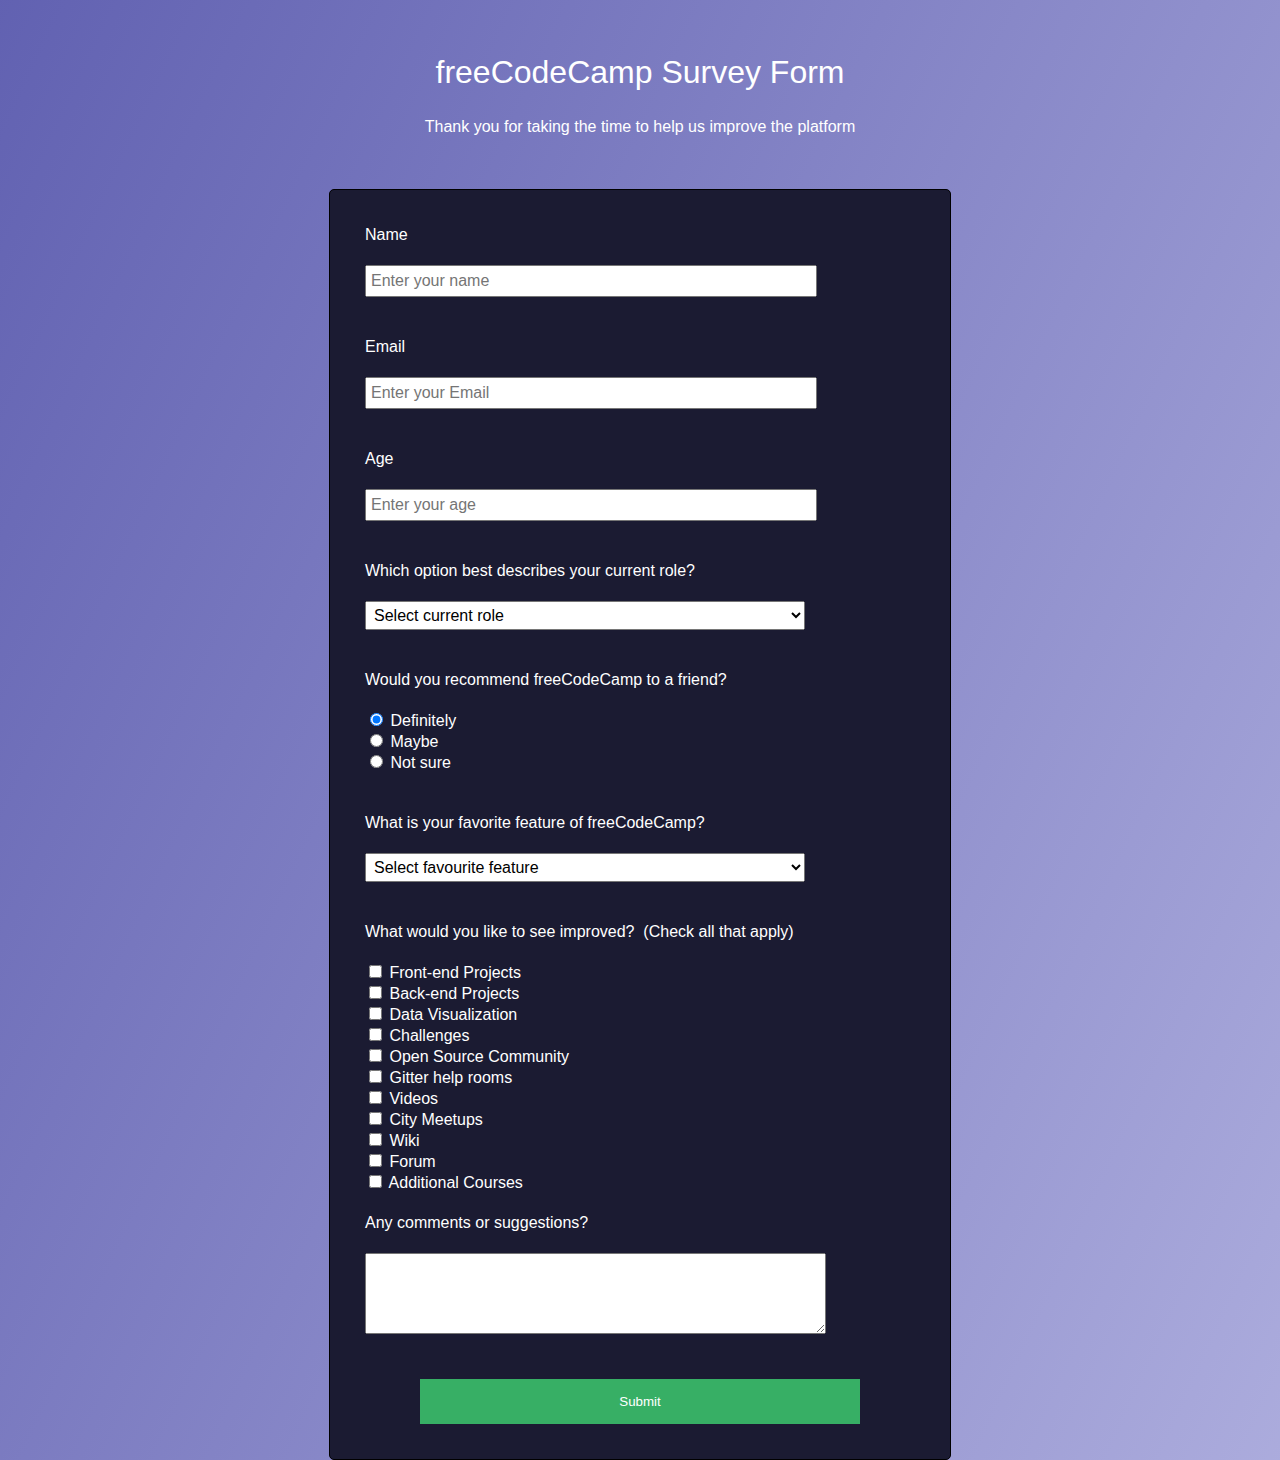
<file: index.html>
<!DOCTYPE html>
<html lang="en">
  <head>
    <meta charset="UTF-8">
    <title>Fork Me! FCC: Test Suite Template</title>
    <link rel="stylesheet" href="css/style.css">
  </head>

  <body>
    <script src="https://cdn.freecodecamp.org/testable-projects-fcc/v1/bundle.js"></script>
    <h1 id="title">freeCodeCamp Survey Form</h1>
    <p id="description">Thank you for taking the time to help us improve the platform</p>   

    <form id="survey-form">
    <label id="name-label" for="name">Name</label><br><br>
    <input id="name" class="input-fields" type="text" placeholder="Enter your name" required><br><br><br>
  
    <label id="email-label" for="email">Email</label><br><br>
    <input id="email" class="input-fields" type="email" placeholder="Enter your Email" required><br><br><br>

    <label id="number-label" for="number">Age</label><br><br>
    <input id="number" class="input-fields" type="number" placeholder="Enter your age"  max="10" min="4" required><br><br><br>

    <label for="dropdown">Which option best describes your current role?</label><br><br>
    <select id="dropdown" name="dropdown" class="input-fields">
      <option value="" selected hidden>Select current role</option>
      <option value="student">Student</option>
      <option value="job">Full Time Job</option>
      <option value="learner">Full Time Learner</option>
      <option value="preferNo">Prefer not to say</option>
      <option value="other">Other</option>
      </select><br><br><br>

      <label for="radio-label">Would you recommend freeCodeCamp to a friend?</label><br><br>
    
      <input id="def" type="radio" value="definitely" name="reccomendation" checked>
      <label for="def">Definitely</label><br>
      <input id="may" type="radio" value="maybe" name="reccomendation">
      <label for="may">Maybe</label><br>
      <input id="nots" type="radio" value="not-sure" name="reccomendation">
      <label for="nots">Not sure</label><br><br><br>
      
    <label for="feature-dropdown">What is your favorite feature of freeCodeCamp?</label><br><br>
    <select id="feature-dropdown" name="feature-dropdown" class="input-fields">
      <option value="" selected hidden>Select favourite feature</option>
      <option value="challenges">Challenges</option>
      <option value="projects">Projects</option>
      <option value="community">Community</option>
      <option value="open-source">Open Source</option>
    </select><br><br><br>
    
    <div id="checkbox-label">
      <label for="checkbox-label">What would you like to see improved? <span>&nbsp(Check all that apply)</span></label><br><br>
      
      <input id="fed" type="checkbox" value="front-end-projects" name="fed">
      <label for="fed">Front-end Projects</label><br>
      
        <input id="bed" type="checkbox" value="back-end-projects" name="bed">
      <label for="bed">Back-end Projects</label><br>
      
      <input id="dtv" type="checkbox" value="data-visualization" name="dtv">
      <label for="dtv">Data Visualization</label><br>
      
      <input id="clg" type="checkbox" value="challenges" name="clg">
      <label for="clg">Challenges</label><br>
      
      <input id="osc" type="checkbox" value="open-source-community" name="osc">
      <label for="osc">Open Source Community</label><br>
            
      <input id="ghr" type="checkbox" value="gitter-help-rooms" name="ghr">
      <label for="ghr">Gitter help rooms</label><br>
      
      <input id="vid" type="checkbox" value="videos" name="vid">
      <label for="vid">Videos</label><br>
      
        <input id="cmu" type="checkbox" value="city-meetups" name="cmu">
      <label for="cmu">City Meetups</label><br>
    
      <input id="wik" type="checkbox" value="wiki" name="wik">
      <label for="wik">Wiki</label><br>
      
      <input id="for" type="checkbox" value="forum" name="for">
      <label for="for">Forum</label><br>
      
      <input id="adc" type="checkbox" value="additional-courses" name="adc">
      <label for="adc">Additional Courses</label><br></div><br>
      <label for="commemt">Any comments or suggestions?</label><br><br>
      <textarea id="comments"  rows="5" cols="55" placeholder="Enter your comment here..."> </textarea><br><br><br>
      <input  id="submit" type="submit">
        


    </form>

    <script  src="js/index.js"></script>
  </body>
</html>
</file>
<file: css/style.css>
body {
    font-family: 'Poppins', sans-serif;
   
    font-size: 1rem;
    font-weight: 400;
    line-height: 1.4;
    color: var(--color-white);
    margin: 0;
    background-image: linear-gradient( 115deg, rgba(58, 58, 158, 0.8), rgba(136, 136, 206, 0.7) ),
     url(https://cdn.freecodecamp.org/testable-projects-fcc/images/survey-form-background.jpeg);
}
header {
    text-align: center;
}

#title {
    font-weight: 500;
    margin-top: 50px;
    text-align: center;
}

#description {
    font-weight: 400;
    margin-bottom: 50px;
    text-align: center;
}

#survey-form {
    line-height: 1.25;
    max-width: 550px;
    margin: auto;
    padding: 35px;
    background-color: #1b1b32;
    border: 1px solid black;
    border-radius: 5px;
    color:white;
    
}

.input-fields {
    font: inherit;
    width: 80%;
    vertical-align: middle;
    padding: 4px;
}
#submit{
    background-color:#37af65;
    width : 80%;
    margin: auto;
    padding: 15px;
    color: white;
    border:none;
    display:block;

}
h1,p{
    color:white;
}
</file>
